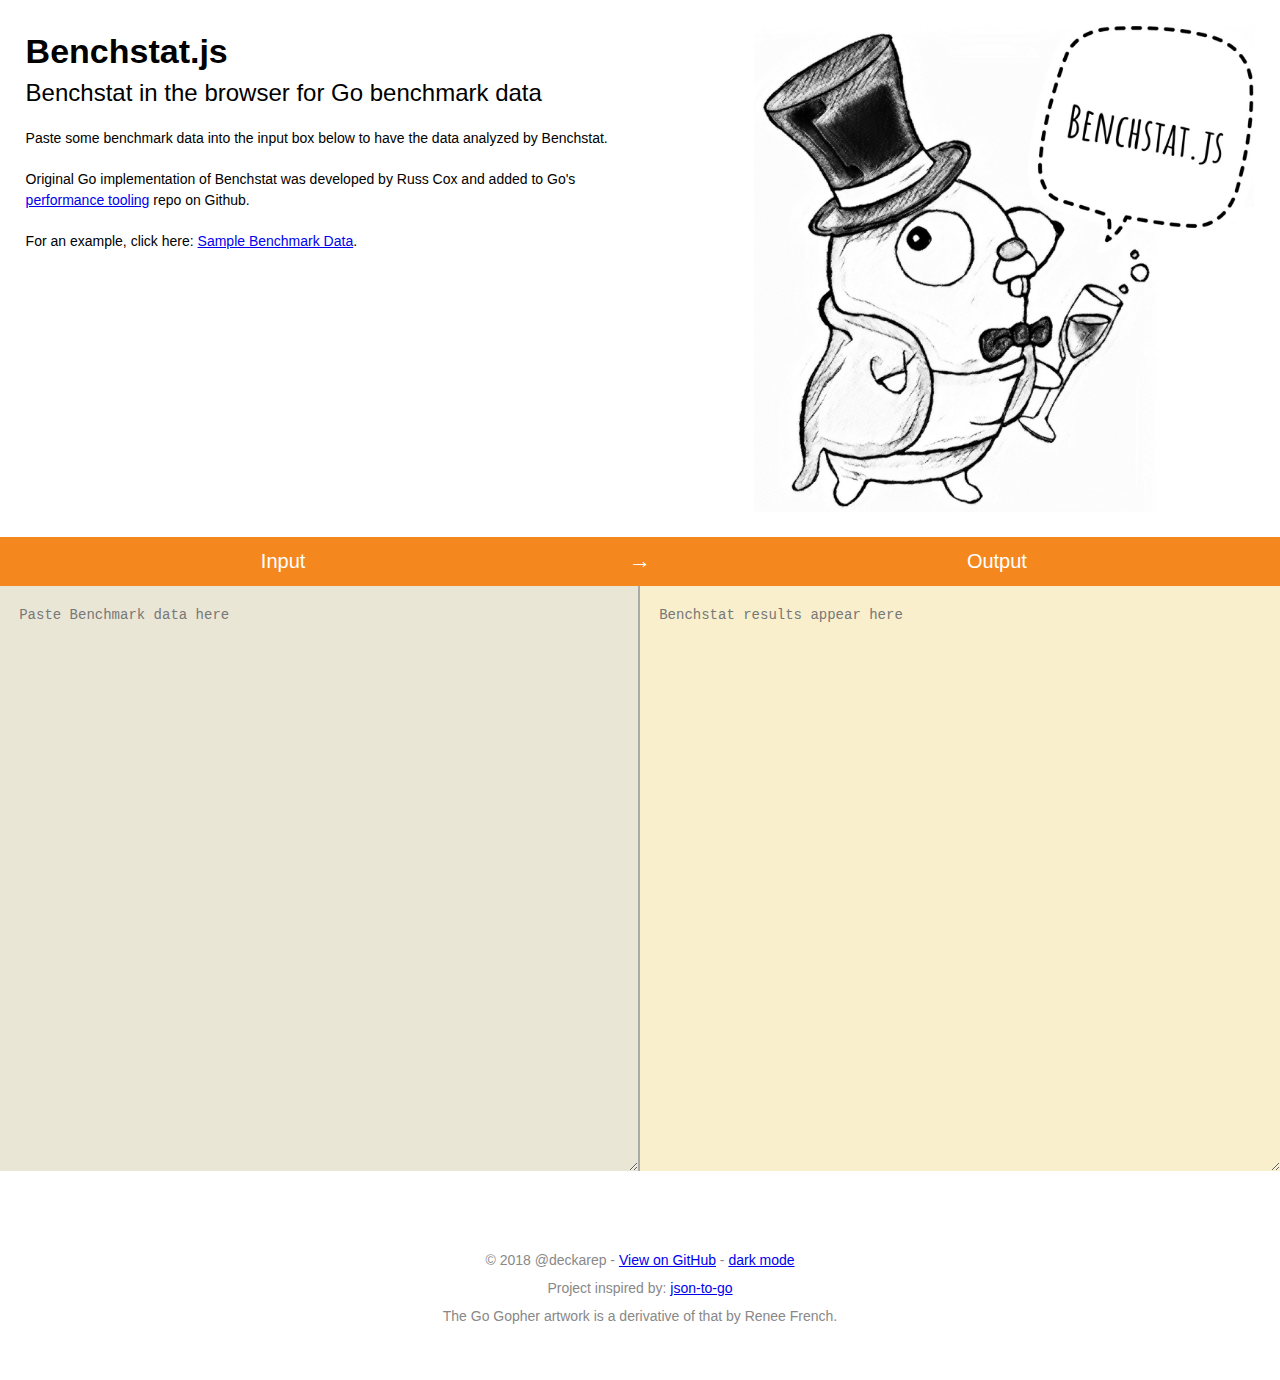
<file: docs/index.html>
<!DOCTYPE html>
<html>
	<head>
		<title>Benchstat.js: Benchstat in the browser</title>
		<meta charset="UTF-8">
		<script>
			if ('serviceWorker' in navigator) {
				navigator.serviceWorker.register('./sw.js').then(function(reg) {
					console.log('Successfully registered service worker', reg);
				}).catch(function(err) {
					console.warn('Error whilst registering service worker', err);
				})
			}
		</script>
		<script src="resources/js/jquery.min.js"></script>
		<script src="resources/js/highlight.min.js"></script>
		<!--<script src="resources/js/json-to-go.js"></script>-->
		<script src="resources/js/benchstat.js"></script>
		<script src="resources/js/app.js"></script>
		<!--<script src="resources/js/gofmt.js" async></script>-->
		<link rel="stylesheet" href="resources/css/tomorrow.highlight.css">
		<link rel="stylesheet" href="resources/css/common.css">
	</head>
	<body>
		<header>
			<div class="intro">
				<h1>Benchstat.js</h1>
				<h2>Benchstat in the browser for Go benchmark data</h2>
				<p>
					Paste some benchmark data into the input box below to have the data analyzed by Benchstat.</p> 
				<p>Original Go implementation of Benchstat was developed by Russ Cox and added to Go's 
					<a href="https://github.com/golang/perf/tree/master/cmd/benchstat">performance tooling</a> repo on Github.
				</p>
				<p>
					For an example, click here: <a href="javascript:" id="sample1">Sample Benchmark Data</a>.
				</p>
			</div>
			<img src="resources/images/benchstat-js.jpeg" id="brand">
			<div class="clear"></div>
		</header>
		<table>
			<tr>
				<th style="width: 45%;">Input</th>
				<th style="width: 10%; font-size: 22px;">&#8594;</th>
				<th style="width: 45%;">Output</th>
			</tr>
		</table>
		<table>
			<tr>
				<td style="width: 50%;">
					<div id="input" contenteditable></div>
				</td>
				<td style="width: 50%;">
					<div id="output"></div>
				</td>
			</tr>
		</table>

		<footer>
			&copy; 2018 @deckarep - <a href="https://github.com/deckarep/benchstat-js">View on GitHub</a> - <a href="javascript:" id="dark">dark mode</a>
			<br>
			Project inspired by: <a href="https://github.com/mholt/json-to-go">json-to-go</a>
			<br>
			The Go Gopher artwork is a derivative of that by Renee French.
		</footer>
	</body>
</html>
</file>
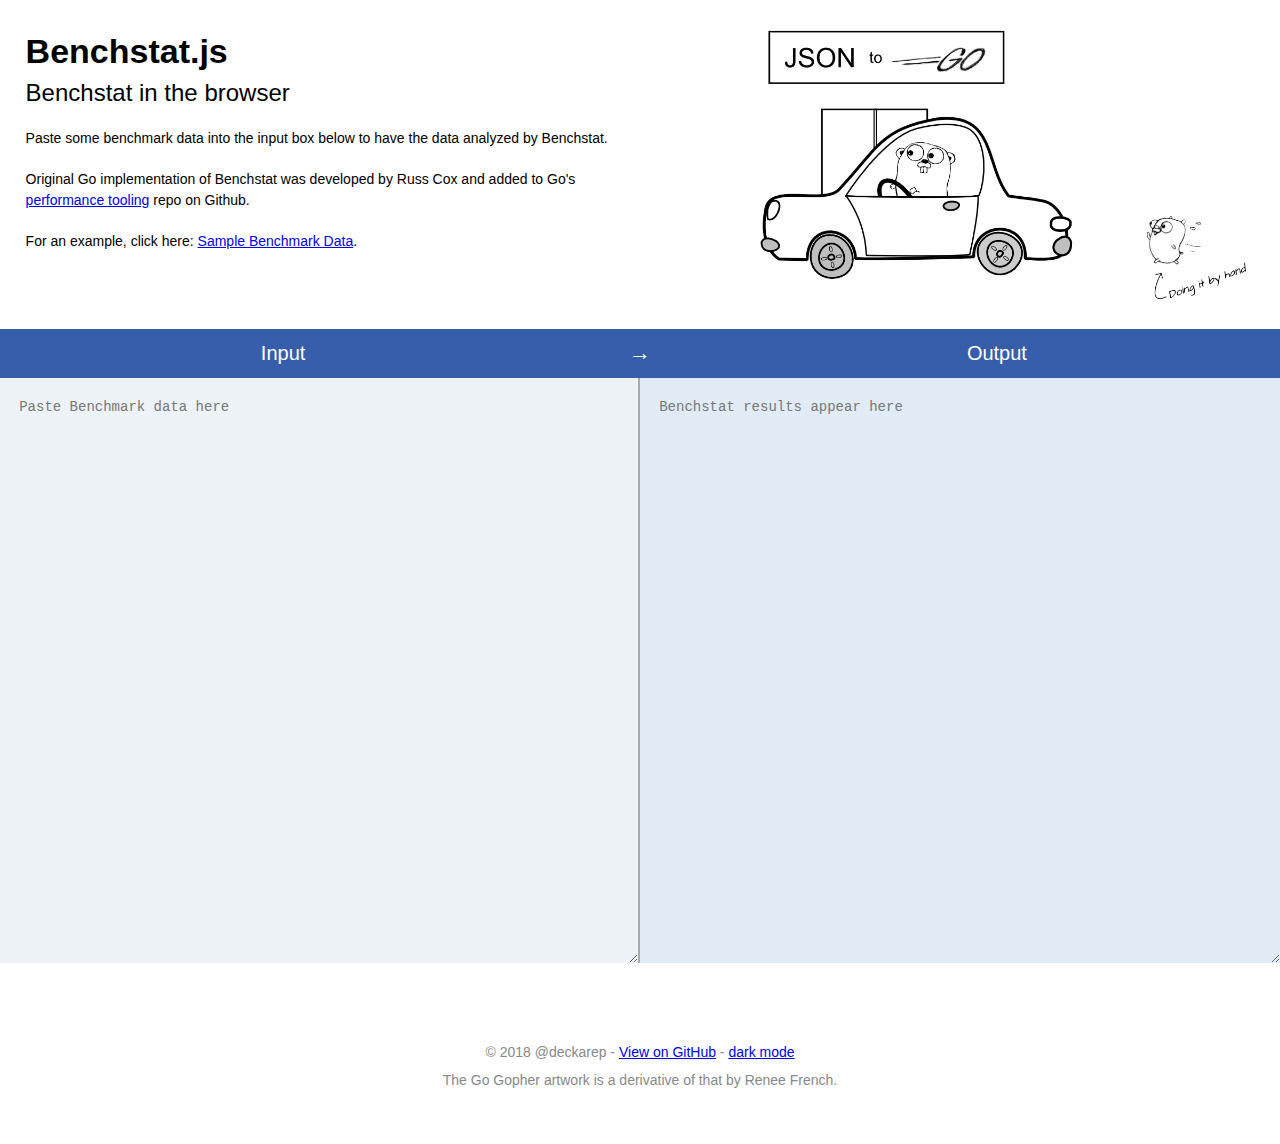
<file: site/index.html>
<!DOCTYPE html>
<html>
	<head>
		<title>Benchstat.js: Benchstat in the browser</title>
		<meta charset="UTF-8">
		<script>
			if ('serviceWorker' in navigator) {
				navigator.serviceWorker.register('./sw.js').then(function(reg) {
					console.log('Successfully registered service worker', reg);
				}).catch(function(err) {
					console.warn('Error whilst registering service worker', err);
				})
			}
		</script>
		<script src="resources/js/jquery.min.js"></script>
		<script src="resources/js/highlight.min.js"></script>
		<!--<script src="resources/js/json-to-go.js"></script>-->
		<script src="resources/js/benchstat.js"></script>
		<script src="resources/js/app.js"></script>
		<!--<script src="resources/js/gofmt.js" async></script>-->
		<link rel="stylesheet" href="resources/css/tomorrow.highlight.css">
		<link rel="stylesheet" href="resources/css/common.css">
	</head>
	<body>
		<header>
			<div class="intro">
				<h1>Benchstat.js</h1>
				<h2>Benchstat in the browser</h2>
				<p>
					Paste some benchmark data into the input box below to have the data analyzed by Benchstat.</p> 
				<p>Original Go implementation of Benchstat was developed by Russ Cox and added to Go's 
					<a href="https://github.com/golang/perf/tree/master/cmd/benchstat">performance tooling</a> repo on Github.
				</p>
				<p>
					For an example, click here: <a href="javascript:" id="sample1">Sample Benchmark Data</a>.
				</p>
			</div>
			<img src="resources/images/json-to-go.png" id="brand">
			<div class="clear"></div>
		</header>
		<table>
			<tr>
				<th style="width: 45%;">Input</th>
				<th style="width: 10%; font-size: 22px;">&#8594;</th>
				<th style="width: 45%;">Output</th>
			</tr>
		</table>
		<table>
			<tr>
				<td style="width: 50%;">
					<div id="input" contenteditable></div>
				</td>
				<td style="width: 50%;">
					<div id="output"></div>
				</td>
			</tr>
		</table>

		<footer>
			&copy; 2018 @deckarep - <a href="https://github.com/deckarep/benchstatjs">View on GitHub</a> - <a href="javascript:" id="dark">dark mode</a>
			<br>
			The Go Gopher artwork is a derivative of that by Renee French.
		</footer>
	</body>
</html>
</file>
<file: docs/resources/css/tomorrow.highlight.css>
/* http://jmblog.github.com/color-themes-for-google-code-highlightjs */

/* Tomorrow Comment */
.hljs-comment {
  color: #8e908c;
}



/* Tomorrow Red */
.hljs-variable,
.hljs-attribute,
.hljs-tag,
.hljs-regexp,
.ruby .hljs-constant,
.xml .hljs-tag .hljs-title,
.xml .hljs-pi,
.xml .hljs-doctype,
.html .hljs-doctype,
.css .hljs-id,
.css .hljs-class,
.css .hljs-pseudo {
  color: #c82829;
}

/* Tomorrow Orange */
.hljs-number,
.hljs-preprocessor,
.hljs-pragma,
.hljs-built_in,
.hljs-literal,
.hljs-params,
.hljs-constant {
  color: #f5871f;
}

/* Tomorrow Yellow */
.ruby .hljs-class .hljs-title,
.css .hljs-rules .hljs-attribute {
  color: #eab700;
}

/* Tomorrow Green */
.hljs-string,
.hljs-value,
.hljs-inheritance,
.hljs-header,
.ruby .hljs-symbol,
.xml .hljs-cdata {
  color: #718c00;
}

/* Tomorrow Aqua */
.css .hljs-hexcolor {
  color: #3e999f;
}

/* Tomorrow Blue */
.hljs-function,
.python .hljs-decorator,
.python .hljs-title,
.ruby .hljs-function .hljs-title,
.ruby .hljs-title .hljs-keyword,
.perl .hljs-sub,
.javascript .hljs-title,
.coffeescript .hljs-title {
  color: #4271ae;
}

/* Tomorrow Purple */
.hljs-keyword,
.javascript .hljs-function {
  color: #8959a8;
}

.hljs {
  display: block;
  overflow-x: auto;
  /*background: white;
  padding: 0.5em;*/
  color: #4d4d4c;
  -webkit-text-size-adjust: none;
}

.coffeescript .javascript,
.javascript .xml,
.tex .hljs-formula,
.xml .javascript,
.xml .vbscript,
.xml .css,
.xml .hljs-cdata {
  opacity: 0.5;
}
</file>
<file: site/resources/css/tomorrow.highlight.css>
/* http://jmblog.github.com/color-themes-for-google-code-highlightjs */

/* Tomorrow Comment */
.hljs-comment {
  color: #8e908c;
}



/* Tomorrow Red */
.hljs-variable,
.hljs-attribute,
.hljs-tag,
.hljs-regexp,
.ruby .hljs-constant,
.xml .hljs-tag .hljs-title,
.xml .hljs-pi,
.xml .hljs-doctype,
.html .hljs-doctype,
.css .hljs-id,
.css .hljs-class,
.css .hljs-pseudo {
  color: #c82829;
}

/* Tomorrow Orange */
.hljs-number,
.hljs-preprocessor,
.hljs-pragma,
.hljs-built_in,
.hljs-literal,
.hljs-params,
.hljs-constant {
  color: #f5871f;
}

/* Tomorrow Yellow */
.ruby .hljs-class .hljs-title,
.css .hljs-rules .hljs-attribute {
  color: #eab700;
}

/* Tomorrow Green */
.hljs-string,
.hljs-value,
.hljs-inheritance,
.hljs-header,
.ruby .hljs-symbol,
.xml .hljs-cdata {
  color: #718c00;
}

/* Tomorrow Aqua */
.css .hljs-hexcolor {
  color: #3e999f;
}

/* Tomorrow Blue */
.hljs-function,
.python .hljs-decorator,
.python .hljs-title,
.ruby .hljs-function .hljs-title,
.ruby .hljs-title .hljs-keyword,
.perl .hljs-sub,
.javascript .hljs-title,
.coffeescript .hljs-title {
  color: #4271ae;
}

/* Tomorrow Purple */
.hljs-keyword,
.javascript .hljs-function {
  color: #8959a8;
}

.hljs {
  display: block;
  overflow-x: auto;
  /*background: white;
  padding: 0.5em;*/
  color: #4d4d4c;
  -webkit-text-size-adjust: none;
}

.coffeescript .javascript,
.javascript .xml,
.tex .hljs-formula,
.xml .javascript,
.xml .vbscript,
.xml .css,
.xml .hljs-cdata {
  opacity: 0.5;
}
</file>
<file: docs/resources/css/common.css>
/*
	Eric Meyer's Reset CSS v2.0
	
	NOTICE: This copy of the CSS reset has been modified
	to make main tag "display: block" because the default in
	even IE 11 is "display: inline", which is not correct.
*/
html,body,div,span,applet,object,iframe,h1,h2,h3,h4,h5,h6,p,blockquote,pre,a,abbr,acronym,address,big,cite,code,del,dfn,em,img,ins,kbd,q,s,samp,small,strike,strong,sub,sup,tt,var,b,u,i,center,dl,dt,dd,ol,ul,li,fieldset,form,label,legend,table,caption,tbody,tfoot,thead,tr,th,td,article,aside,canvas,details,embed,figure,figcaption,footer,header,hgroup,menu,nav,output,ruby,section,summary,time,mark,audio,video{border:0;font-size:100%;font:inherit;vertical-align:baseline;margin:0;padding:0}article,aside,details,figcaption,figure,footer,header,hgroup,main,menu,nav,section{display:block}body{line-height:1}ol,ul{list-style:none}blockquote,q{quotes:none}blockquote:before,blockquote:after,q:before,q:after{content:none}table{border-collapse:collapse;border-spacing:0}

body {
	font: 14px/1.25em sans-serif;
}

code {
	font-family: 'Consolas', 'Menlo', 'Monaco', 'Courier New', monospace;
	padding: 0 3px;
}

header {
	padding: 2%;
}

.intro {
	width: 50%;
	float: left;
}

h1 {
	font-size: 34px;
	font-weight: bold;
	line-height: 1.5em;
}

h2 {
	font-size: 24px;
	line-height: 1.3em;
}

p {
	margin-top: 20px;
	line-height: 1.5em;
}

#brand {
	width: 45%;
	max-width: 500px;
	float: right;
	margin-left: 5%;
}

table {
	width: 100%;
	table-layout: fixed;
}

th {
	padding: 15px;
	background: #f5871f;
	text-align: center;
	color: #FFF;
	font-size: 20px;
}

td {
	width: 50%;
	vertical-align: top;
}

#input,
#output {
	-webkit-box-sizing: border-box;
	-moz-box-sizing: border-box;
	-o-box-sizing: border-box;
	box-sizing: border-box;

	white-space: pre;
	width: 100%;
	display: block;
	padding: 3%;
	font: 14px/1.5em 'Consolas', 'Menlo', 'Monaco', 'Courier New', monospace;
	outline: none;
	border: none;
	resize: vertical;
	height: 500px;
	height: 65vh;
	overflow: scroll;
	tab-size: 4;
}

#input {
	background: #eae6d6;
	border-right: 2px solid #AAA;
}

#output {
	background: #f9efcc;
}

footer {
	color: #888;
	text-align: center;
	padding: 75px 0 50px;
	line-height: 2em;
}

.clr-red {
	color: #CC0000;
}
.faulty-line {
	color: #C00;
	background: #FDD;
	font-weight: bold
}
.json-go-faulty-char  {
	border: 1px solid purple;
}

.clear {
	clear: both;
}


@media (max-width: 1000px) {
	header {
		padding: 4%;
	}

	.intro,
	#brand {
		float: none;
		width: 100%;
	}

	#brand {
		margin: 40px auto;
		display: block;
	}
}
</file>
<file: site/resources/css/common.css>
/*
	Eric Meyer's Reset CSS v2.0
	
	NOTICE: This copy of the CSS reset has been modified
	to make main tag "display: block" because the default in
	even IE 11 is "display: inline", which is not correct.
*/
html,body,div,span,applet,object,iframe,h1,h2,h3,h4,h5,h6,p,blockquote,pre,a,abbr,acronym,address,big,cite,code,del,dfn,em,img,ins,kbd,q,s,samp,small,strike,strong,sub,sup,tt,var,b,u,i,center,dl,dt,dd,ol,ul,li,fieldset,form,label,legend,table,caption,tbody,tfoot,thead,tr,th,td,article,aside,canvas,details,embed,figure,figcaption,footer,header,hgroup,menu,nav,output,ruby,section,summary,time,mark,audio,video{border:0;font-size:100%;font:inherit;vertical-align:baseline;margin:0;padding:0}article,aside,details,figcaption,figure,footer,header,hgroup,main,menu,nav,section{display:block}body{line-height:1}ol,ul{list-style:none}blockquote,q{quotes:none}blockquote:before,blockquote:after,q:before,q:after{content:none}table{border-collapse:collapse;border-spacing:0}

body {
	font: 14px/1.25em sans-serif;
}

code {
	font-family: 'Consolas', 'Menlo', 'Monaco', 'Courier New', monospace;
	padding: 0 3px;
}

header {
	padding: 2%;
}

.intro {
	width: 50%;
	float: left;
}

h1 {
	font-size: 34px;
	font-weight: bold;
	line-height: 1.5em;
}

h2 {
	font-size: 24px;
	line-height: 1.3em;
}

p {
	margin-top: 20px;
	line-height: 1.5em;
}

#brand {
	width: 45%;
	max-width: 500px;
	float: right;
	margin-left: 5%;
}

table {
	width: 100%;
	table-layout: fixed;
}

th {
	padding: 15px;
	background: #375EAB;
	text-align: center;
	color: #FFF;
	font-size: 20px;
}

td {
	width: 50%;
	vertical-align: top;
}

#input,
#output {
	-webkit-box-sizing: border-box;
	-moz-box-sizing: border-box;
	-o-box-sizing: border-box;
	box-sizing: border-box;

	white-space: pre;
	width: 100%;
	display: block;
	padding: 3%;
	font: 14px/1.5em 'Consolas', 'Menlo', 'Monaco', 'Courier New', monospace;
	outline: none;
	border: none;
	resize: vertical;
	height: 500px;
	height: 65vh;
	overflow: scroll;
	tab-size: 4;
}

#input {
	background: #ECF2F5;
	border-right: 2px solid #AAA;
}

#output {
	background: #E0EBF5;
}

footer {
	color: #888;
	text-align: center;
	padding: 75px 0 50px;
	line-height: 2em;
}

.clr-red {
	color: #CC0000;
}
.faulty-line {
	color: #C00;
	background: #FDD;
	font-weight: bold
}
.json-go-faulty-char  {
	border: 1px solid purple;
}

.clear {
	clear: both;
}


@media (max-width: 1000px) {
	header {
		padding: 4%;
	}

	.intro,
	#brand {
		float: none;
		width: 100%;
	}

	#brand {
		margin: 40px auto;
		display: block;
	}
}
</file>
